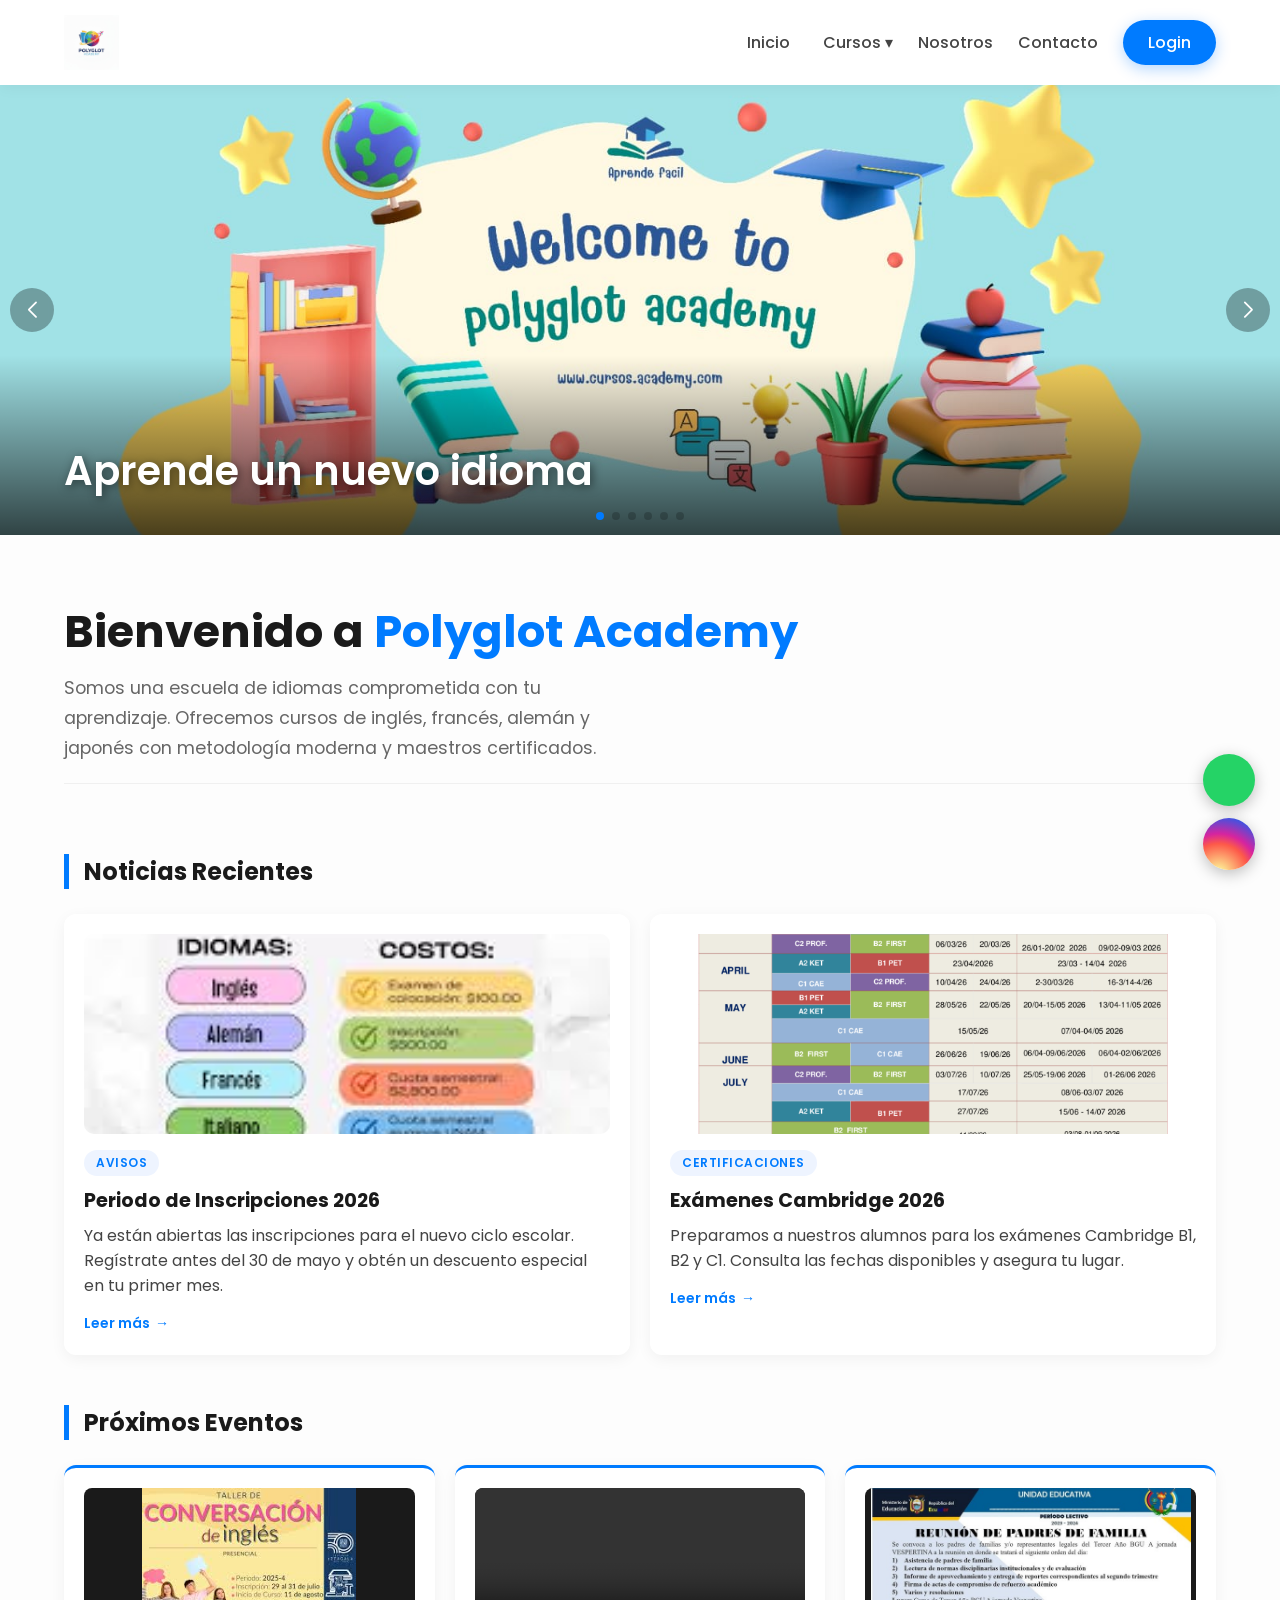
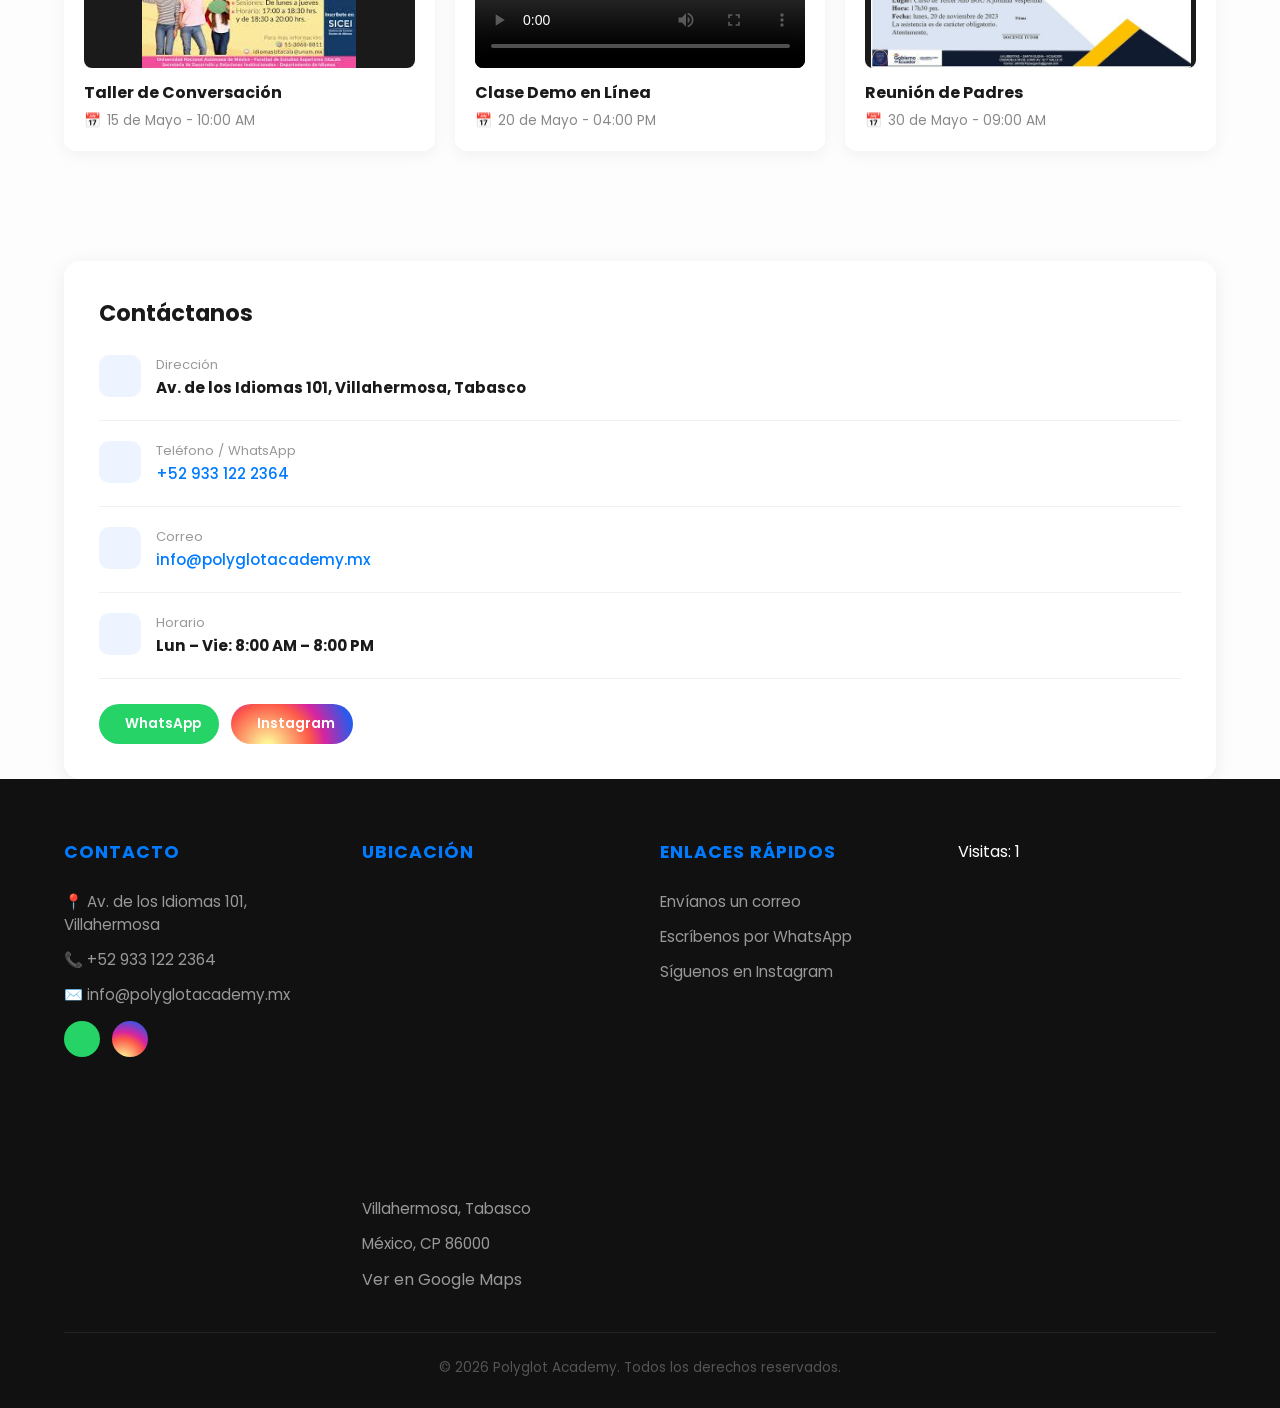
<file: index.html>
<!DOCTYPE html>
<html lang="es">
<head>
    <!-- Google tag (gtag.js) -->
<script async src="https://www.googletagmanager.com/gtag/js?id=G-V6JSB9PS0Y"></script>
<script>
  window.dataLayer = window.dataLayer || [];
  function gtag(){dataLayer.push(arguments);}
  gtag('js', new Date());

  gtag('config', 'G-V6JSB9PS0Y');
</script>
    <meta charset="UTF-8">
    <meta name="viewport" content="width=device-width, initial-scale=1.0">
    <meta name="description" content="Polyglot Academy - Escuela de idiomas en Villahermosa, Tabasco. Aprende inglés, francés, alemán y más.">
    <meta name="author" content="Polyglot Academy">
    <meta name="keywords" content="escuela de idiomas, inglés, francés, alemán, Villahermosa, Tabasco, cursos de idiomas">
    <meta name="theme-color" content="#007bff">
    <title>Polyglot Academy - Escuela de Idiomas</title>

    <!-- Google Fonts -->
    <link href="https://fonts.googleapis.com/css2?family=Poppins:wght@300;400;500;600;700&display=swap" rel="stylesheet">

    <!-- Íconos Flaticon -->
    <link rel='stylesheet' href='https://cdn-uicons.flaticon.com/4.0.0/uicons-bold-straight/css/uicons-bold-straight.css'>
    <link rel='stylesheet' href='https://cdn-uicons.flaticon.com/4.0.0/uicons-solid-rounded/css/uicons-solid-rounded.css'>

    <!-- Swiper CSS -->
    <link rel="stylesheet" href="https://cdn.jsdelivr.net/npm/swiper@11/swiper-bundle.min.css" />

    <!-- CSS principal -->
    <link rel="stylesheet" href="estilos_maquetacion.css">

    <style>
        /* ============================================================
           ESTILOS DEL BANNER
        ============================================================ */
        .mainBanner {
            width: 100%;
            height: 450px;
            position: relative;
        }
        .mainBanner .swiper-slide {
            position: relative;
            overflow: hidden;
        }
        .mainBanner img {
            width: 100%;
            height: 100%;
            object-fit: cover;
            object-position: center;
            transition: transform 0.5s ease;
        }
        .banner-link {
            text-decoration: none;
            display: block;
            width: 100%;
            height: 100%;
            position: relative;
        }
        .banner-link:hover img {
            transform: scale(1.05);
        }
        .banner-content {
            position: absolute;
            top: 0; left: 0;
            width: 100%; height: 100%;
            display: flex;
            align-items: flex-end;
            justify-content: flex-start;
            padding: 40px 5%;
            background: linear-gradient(to top, rgba(0,0,0,0.7) 0%, transparent 40%);
            box-sizing: border-box;
        }
        .text-box { color: white; max-width: 80%; }
        .text-box h1 {
            font-size: 2.5rem;
            margin: 0;
            line-height: 1.2;
            font-weight: 600;
            text-shadow: 2px 2px 10px rgba(0,0,0,0.5);
        }
        @media (max-width: 768px) {
            .mainBanner { height: 300px; }
            .text-box h1 { font-size: 1.5rem; }
            .banner-content { padding: 20px 5%; }
        }
        .swiper-pagination-bullet-active { background: var(--color-primario) !important; }
        .swiper-button-next, .swiper-button-prev {
            color: white !important;
            background: rgba(0,0,0,0.3);
            width: 44px !important;
            height: 44px !important;
            border-radius: 50%;
            backdrop-filter: blur(4px);
        }
        .swiper-button-next::after,
        .swiper-button-prev::after { font-size: 16px !important; font-weight: 800; }

        /* ============================================================
           ESTILOS GENERALES DE SECCIÓN
        ============================================================ */
        .tag {
            display: inline-block;
            background: #eef4ff;
            color: var(--color-primario);
            font-size: 0.75rem;
            font-weight: 600;
            padding: 4px 12px;
            border-radius: 50px;
            margin-bottom: 10px;
            text-transform: uppercase;
            letter-spacing: 0.5px;
        }
        .cuadro-grande h3 { font-size: 1.2rem; color: var(--color-oscuro); margin-bottom: 8px; }
        .cuadro-pequeno h4 { font-size: 1rem; color: var(--color-oscuro); margin-bottom: 5px; margin-top: 5px; }
        .cuadro-pequeno p { font-size: 0.85rem; color: #888; }
        .fecha-evento {
            display: flex; align-items: center; gap: 6px;
            font-size: 0.82rem; color: #999; margin-top: 6px;
        }
        .fecha-evento::before { content: "📅"; }
        .leer-mas {
            display: inline-flex; align-items: center; gap: 5px;
            margin-top: 15px; color: var(--color-primario);
            text-decoration: none; font-weight: 600; font-size: 0.88rem;
            transition: gap 0.2s ease;
        }
        .leer-mas::after { content: "→"; }
        .leer-mas:hover { gap: 10px; }
        .hero-intro {
            padding: 70px 0 20px;
            border-bottom: 1px solid #f0f0f0;
            margin-bottom: 10px;
        }
        .hero-intro h1 { font-size: 2.8rem; font-weight: 700; color: var(--color-oscuro); margin-bottom: 15px; line-height: 1.2; }
        .hero-intro h1 span { color: var(--color-primario); }
        .hero-intro p { font-size: 1.1rem; max-width: 580px; color: #666; line-height: 1.7; }
        .imagen-placeholder {
            width: 100%; height: 200px;
            background: linear-gradient(135deg, #e8f0fe, #d0e4ff);
            border-radius: 10px;
            display: flex; align-items: center; justify-content: center;
            color: #90b0e0; font-size: 0.85rem; font-weight: 500;
            margin-bottom: 15px; overflow: hidden;
        }
        .imagen-placeholder img { width: 100%; height: 100%; object-fit: cover; }
        .seccion-info { padding: 60px 0; }

        @keyframes fadeUp {
            from { opacity: 0; transform: translateY(30px); }
            to   { opacity: 1; transform: translateY(0); }
        }
        .cuadro { animation: fadeUp 0.5s ease both; }
        .contenedor-dos .cuadro:nth-child(1) { animation-delay: 0.1s; }
        .contenedor-dos .cuadro:nth-child(2) { animation-delay: 0.2s; }
        .contenedor-tres .cuadro:nth-child(1) { animation-delay: 0.1s; }
        .contenedor-tres .cuadro:nth-child(2) { animation-delay: 0.2s; }
        .contenedor-tres .cuadro:nth-child(3) { animation-delay: 0.3s; }
        .logo-texto { font-size: 1.4rem; font-weight: 700; color: var(--color-primario); letter-spacing: -0.5px; }

        /* ============================================================
           REDES SOCIALES — BOTONES FLOTANTES
        ============================================================ */
        .redes-flotantes {
            position: fixed;
            bottom: 30px;
            right: 25px;
            display: flex;
            flex-direction: column;
            gap: 12px;
            z-index: 9999;
        }
        .btn-flotante {
            width: 52px;
            height: 52px;
            border-radius: 50%;
            display: flex;
            align-items: center;
            justify-content: center;
            text-decoration: none;
            color: white;
            font-size: 1.4rem;
            box-shadow: 0 4px 15px rgba(0,0,0,0.25);
            transition: transform 0.3s ease, box-shadow 0.3s ease;
        }
        .btn-flotante:hover {
            transform: scale(1.15) translateY(-3px);
            box-shadow: 0 8px 25px rgba(0,0,0,0.3);
        }
        .btn-whatsapp { background: #25D366; }
        .btn-instagram { background: radial-gradient(circle at 30% 107%, #fdf497 0%, #fdf497 5%, #fd5949 45%, #d6249f 60%, #285AEB 90%); }
        .btn-facebook  { background: #1877F2; }

        /* Tooltip al pasar el mouse */
        .btn-flotante span {
            position: absolute;
            right: 62px;
            background: #333;
            color: #fff;
            font-size: 0.75rem;
            padding: 5px 10px;
            border-radius: 6px;
            white-space: nowrap;
            opacity: 0;
            pointer-events: none;
            transition: opacity 0.2s ease;
        }
        .btn-flotante:hover span { opacity: 1; }

        /* ============================================================
           SECCIÓN MAPA + CONTACTO
        ============================================================ */
        .seccion-mapa {
            padding: 60px 0;
            background: #f8faff;
            margin-top: 20px;
        }
        .seccion-mapa .titulo-seccion {
            margin-bottom: 30px;
            color: var(--color-oscuro);
            border-left: 5px solid var(--color-primario);
            padding-left: 15px;
        }
        .mapa-contacto-grid {
            display: grid;
            grid-template-columns: 1fr 1fr;
            gap: 40px;
            align-items: start;
        }
        @media (max-width: 768px) {
            .mapa-contacto-grid { grid-template-columns: 1fr; }
        }

        /* Espacio reservado para el mapa */
        .mapa-wrapper {
            width: 100%;
            height: 380px;
            border-radius: 16px;
            overflow: hidden;
            box-shadow: 0 8px 30px rgba(0,0,0,0.1);
            background: #e0e8f5;
            display: flex;
            align-items: center;
            justify-content: center;
            border: 2px dashed #aac4f0;
            position: relative;
        }
        /* ⬇️  AQUÍ PEGA TU IFRAME DE GOOGLE MAPS — solo reemplaza este div por tu <iframe> */
        .mapa-placeholder-texto {
            text-align: center;
            color: #6e9fd1;
            font-size: 0.95rem;
            padding: 20px;
        }
        .mapa-placeholder-texto i {
            font-size: 2.5rem;
            display: block;
            margin-bottom: 10px;
            color: var(--color-primario);
        }

        /* Info de contacto lateral */
        .info-contacto-card {
            background: white;
            border-radius: 16px;
            padding: 35px;
            box-shadow: 0 4px 20px rgba(0,0,0,0.07);
        }
        .info-contacto-card h3 {
            font-size: 1.4rem;
            color: var(--color-oscuro);
            margin-bottom: 25px;
            font-weight: 700;
        }
        .dato-contacto {
            display: flex;
            align-items: flex-start;
            gap: 15px;
            margin-bottom: 20px;
            padding-bottom: 20px;
            border-bottom: 1px solid #f0f0f0;
        }
        .dato-contacto:last-child { border-bottom: none; margin-bottom: 0; padding-bottom: 0; }
        .dato-contacto .icono-dato {
            width: 42px; height: 42px;
            background: #eef4ff;
            border-radius: 10px;
            display: flex; align-items: center; justify-content: center;
            color: var(--color-primario);
            font-size: 1.1rem;
            flex-shrink: 0;
        }
        .dato-contacto .texto-dato p { margin: 0; font-size: 0.82rem; color: #999; }
        .dato-contacto .texto-dato strong { font-size: 0.95rem; color: var(--color-oscuro); }
        .dato-contacto a { color: var(--color-primario); text-decoration: none; font-size: 0.95rem; font-weight: 500; }

        /* Botones de redes en la tarjeta de contacto */
        .redes-contacto {
            display: flex;
            gap: 12px;
            margin-top: 25px;
            flex-wrap: wrap;
        }
        .red-btn {
            display: inline-flex;
            align-items: center;
            gap: 8px;
            padding: 10px 18px;
            border-radius: 50px;
            text-decoration: none;
            font-size: 0.85rem;
            font-weight: 600;
            color: white;
            transition: transform 0.2s ease, box-shadow 0.2s ease;
        }
        .red-btn:hover { transform: translateY(-2px); box-shadow: 0 6px 18px rgba(0,0,0,0.2); }
        .red-btn.wa  { background: #25D366; }
        .red-btn.ig  { background: radial-gradient(circle at 30% 107%, #fdf497 0%, #fdf497 5%, #fd5949 45%, #d6249f 60%, #285AEB 90%); }
        .red-btn.fb  { background: #1877F2; }

        /* ============================================================
           FOOTER — columna de redes sociales
        ============================================================ */
        .footer-redes {
            display: flex;
            gap: 12px;
            margin-top: 15px;
        }
        .footer-red {
            width: 36px; height: 36px;
            border-radius: 50%;
            display: flex; align-items: center; justify-content: center;
            color: white;
            font-size: 1rem;
            text-decoration: none;
            transition: transform 0.2s ease;
        }
        .footer-red:hover { transform: scale(1.2); }
        .footer-red.wa { background: #25D366; }
        .footer-red.ig { background: radial-gradient(circle at 30% 107%, #fdf497 0%, #fdf497 5%, #fd5949 45%, #d6249f 60%, #285AEB 90%); }
        .footer-red.fb { background: #1877F2; }
    </style>
</head>
<body>

    <!-- ===== HEADER ===== -->
    <header>
        <div class="container">
            <div class="logo">
                <a href="index.html">
                    <img src="IMG/LOGO.jpeg" alt="Polyglot Academy"
                         onerror="this.style.display='none'; this.nextElementSibling.style.display='block';">
                    <span class="logo-texto" style="display:none;">Polyglot Academy</span>
                </a>
            </div>

            <nav>
                <ul class="nav-menu">
                    <li><a href="index.html"><i class="fi fi-bs-login-lock"></i>Inicio</a></li>

                    <li class="dropdown">
                        <a href="#"><i class="fi fi-sr-customer-care"></i>Cursos ▾</a>
                        <ul class="dropdown-content">
                            <li><a href="#">Inglés</a></li>
                            <li><a href="#">Francés</a></li>
                            <li><a href="#">Alemán</a></li>
                            <li><a href="#">Japonés</a></li>
                        </ul>
                    </li>

                    <li><a href="#">Nosotros</a></li>
                    <li><a href="#">Contacto</a></li>
                    <li><a href="login.html" class="btn-login">Login</a></li>
                </ul>
            </nav>
        </div>
    </header>

    <!-- ===== BANNER PRINCIPAL ===== -->
    <div class="swiper mainBanner">
        <div class="swiper-wrapper">

            <!-- Slide 1 -->
            <div class="swiper-slide">
                <a href="#" class="banner-link">
                    <img src="IMG/banner 1.jpeg" alt="Slide 1">
                    <div class="banner-content">
                        <div class="text-box">
                            <h1>Aprende un nuevo idioma</h1>
                        </div>
                    </div>
                </a>
            </div>

            <!-- Slide 2 -->
            <div class="swiper-slide">
                <a href="#" class="banner-link">
                    <img src="IMG/BANNER 2.jpeg" alt="Slide 2">
                    <div class="banner-content">
                        <div class="text-box">
                            <h1>Inglés, Francés, Alemán y más</h1>
                        </div>
                    </div>
                </a>
            </div>

            <!-- Slide 3 -->
            <div class="swiper-slide">
                <a href="#" class="banner-link">
                    <img src="IMG/BANNER 3.jpeg" alt="Slide 3">
                    <div class="banner-content">
                        <div class="text-box">
                            <h1>Inscripciones abiertas 2026</h1>
                        </div>
                    </div>
                </a>
            </div>

            <!-- Slide 4 -->
            <div class="swiper-slide">
                <a href="#" class="banner-link">
                    <img src="IMG/BANNER 4.jpeg" alt="Slide 4">
                    <div class="banner-content">
                        <div class="text-box">
                            <h1>Clases presenciales y en línea</h1>
                        </div>
                    </div>
                </a>
            </div>

            <!-- Slide 5 -->
            <div class="swiper-slide">
                <a href="#" class="banner-link">
                    <img src="IMG/BANNER 5.jpeg" alt="Slide 5">
                    <div class="banner-content">
                        <div class="text-box">
                            <h1>Certificaciones internacionales</h1>
                        </div>
                    </div>
                </a>
            </div>

            <!-- Slide 6 -->
            <div class="swiper-slide">
                <a href="#" class="banner-link">
                    <img src="IMG/BANNER 6.jpeg" alt="Slide 6">
                    <div class="banner-content">
                        <div class="text-box">
                            <h1>Tu futuro habla varios idiomas</h1>
                        </div>
                    </div>
                </a>
            </div>

        </div>
        <div class="swiper-button-next"></div>
        <div class="swiper-button-prev"></div>
        <div class="swiper-pagination"></div>
    </div>

    <!-- ===== MAIN ===== -->
    <main class="container">

        <div class="hero-intro">
            <h1>Bienvenido a <span>Polyglot Academy</span></h1>
            <p>Somos una escuela de idiomas comprometida con tu aprendizaje. Ofrecemos cursos de inglés, francés, alemán y japonés con metodología moderna y maestros certificados.</p>
        </div>

        <!-- SECCIÓN DE NOTICIAS Y EVENTOS -->
        <section class="seccion-info">

            <h2 class="titulo-seccion">Noticias Recientes</h2>
            <div class="contenedor-dos">

                <div class="cuadro cuadro-grande">
                    <div class="imagen-placeholder">
                        <img src="IMG/INSCRIPCIONES.jpg" alt="Nuevas inscripciones"
                             onerror="this.parentElement.innerHTML='📰 aquí va la imagen';">
                    </div>
                    <span class="tag">Avisos</span>
                    <h3>Periodo de Inscripciones 2026</h3>
                    <p>Ya están abiertas las inscripciones para el nuevo ciclo escolar. Regístrate antes del 30 de mayo y obtén un descuento especial en tu primer mes.</p>
                    <a href="#" class="leer-mas">Leer más</a>
                </div>

                <div class="cuadro cuadro-grande">
                    <div class="imagen-placeholder">
                        <img src="IMG/Exámenes Cambridge 2026.png" alt="Examen de certificación"
                             onerror="this.parentElement.innerHTML='📰 aquí va la imagen';">
                    </div>
                    <span class="tag">Certificaciones</span>
                    <h3>Exámenes Cambridge 2026</h3>
                    <p>Preparamos a nuestros alumnos para los exámenes Cambridge B1, B2 y C1. Consulta las fechas disponibles y asegura tu lugar.</p>
                    <a href="#" class="leer-mas">Leer más</a>
                </div>

            </div>

            <h2 class="titulo-seccion">Próximos Eventos</h2>
            <div class="contenedor-tres">

                <div class="cuadro cuadro-pequeno">
                    <div class="media-container">
                        <img src="IMG/Taller de Conversación.jpg" alt="Taller de conversación"
                             onerror="this.parentElement.innerHTML='🖼️ aquí va la imagen';">
                    </div>
                    <h4>Taller de Conversación</h4>
                    <p class="fecha-evento">15 de Mayo - 10:00 AM</p>
                </div>

                <div class="cuadro cuadro-pequeno">
                    <div class="media-container">
                        <video controls>
                            <source src="video/DEMO.mp4" type="video/mp4">
                            Tu navegador no soporta videos.
                        </video>
                    </div>
                    <h4>Clase Demo en Línea</h4>
                    <p class="fecha-evento">20 de Mayo - 04:00 PM</p>
                </div>

                <div class="cuadro cuadro-pequeno">
                    <div class="media-container">
                        <img src="IMG/Reunión de Padres.jpg" alt="Reunión de padres"
                             onerror="this.parentElement.innerHTML='🖼️ aquí va la imagen';">
                    </div>
                    <h4>Reunión de Padres</h4>
                    <p class="fecha-evento">30 de Mayo - 09:00 AM</p>
                </div>

            </div>
        </section>

      

             

                <!-- TARJETA DE CONTACTO CON REDES SOCIALES -->
                <div class="info-contacto-card">
                    <h3>Contáctanos</h3>

                    <div class="dato-contacto">
                        <div class="icono-dato"><i class="fi fi-sr-marker"></i></div>
                        <div class="texto-dato">
                            <p>Dirección</p>
                            <strong>Av. de los Idiomas 101, Villahermosa, Tabasco</strong>
                        </div>
                    </div>

                    <div class="dato-contacto">
                        <div class="icono-dato"><i class="fi fi-sr-phone-call"></i></div>
                        <div class="texto-dato">
                            <p>Teléfono / WhatsApp</p>
                            <!-- ENLACE WHATSAPP con mensaje predeterminado -->
                            <a href="https://wa.me/529331222364?text=Hola%2C%20me%20gustar%C3%ADa%20recibir%20informaci%C3%B3n%20sobre%20los%20cursos%20de%20Polyglot%20Academy."
                               target="_blank">+52 933 122 2364</a>
                        </div>
                    </div>

                    <div class="dato-contacto">
                        <div class="icono-dato"><i class="fi fi-sr-envelope"></i></div>
                        <div class="texto-dato">
                            <p>Correo</p>
                            <a href="mailto:info@polyglotacademy.mx">info@polyglotacademy.mx</a>
                        </div>
                    </div>

                    <div class="dato-contacto">
                        <div class="icono-dato"><i class="fi fi-sr-clock"></i></div>
                        <div class="texto-dato">
                            <p>Horario</p>
                            <strong>Lun – Vie: 8:00 AM – 8:00 PM</strong>
                        </div>
                    </div>

                    <!-- BOTONES DE REDES SOCIALES -->
                    <div class="redes-contacto">
                        <!-- WhatsApp con mensaje predeterminado -->
                        <a class="red-btn wa"
                           href="https://wa.me/529331222364?text=Hola%2C%20me%20gustar%C3%ADa%20recibir%20informaci%C3%B3n%20sobre%20los%20cursos%20de%20Polyglot%20Academy."
                           target="_blank">
                            <i class="fi fi-sr-comment-alt"></i> WhatsApp
                        </a>
                        <!-- Instagram — reemplaza TU_USUARIO por tu usuario real -->
                        <a class="red-btn ig"
                           href="https://www.instagram.com/polyglot.academy1?igsh=MXYwMWlwOWtoa213NA=="
                           target="_blank">
                            <i class="fi fi-sr-camera"></i> Instagram
                        </a>
                    </div>
                </div>

            </div>
        </section>

    </main>

    <!-- ===== FOOTER ===== -->
    <footer>
        <div class="container">
            <div class="footer-grid">

                <div class="footer-col">
                    <h4>Contacto</h4>
                    <p>📍 Av. de los Idiomas 101, Villahermosa</p>
                    <p>📞 +52 933 122 2364</p>
                    <p>✉️ info@polyglotacademy.mx</p>
                    <!-- Redes sociales en el footer -->
                    <div class="footer-redes">
                        <a class="footer-red wa"
                           href="https://wa.me/529331222364?text=Hola%2C%20me%20gustar%C3%ADa%20recibir%20informaci%C3%B3n%20sobre%20los%20cursos%20de%20Polyglot%20Academy."
                           target="_blank" title="WhatsApp">
                            <i class="fi fi-sr-comment-alt"></i>
                        </a>
                        <a class="footer-red ig"
                           href="https://www.instagram.com/polyglot.academy1?igsh=MXYwMWlwOWtoa213NA=="
                           target="_blank" title="Instagram">
                            <i class="fi fi-sr-camera"></i>
                        </a>
                    </div>
                </div>

                <div class="footer-col">
                    <h4>Ubicación</h4>
                    <iframe src="https://www.google.com/maps/embed?pb=!1m18!1m12!1m3!1d3786.028294113692!2d-93.21983602511011!3d18.39156337310288!2m3!1f0!2f0!3f0!3m2!1i1024!2i768!4f13.1!3m3!1m2!1s0x85ee8cd7cc8ce477%3A0xe16984e99de48f21!2sPreparatoria%20Augusto%20Hern%C3%A1ndez%20Oliv%C3%A9!5e0!3m2!1ses-419!2smx!4v1779336535635!5m2!1ses-419!2smx" width="400" height="300" style="border:0;" allowfullscreen="" loading="lazy" referrerpolicy="no-referrer-when-downgrade"></iframe>
                    <p>Villahermosa, Tabasco</p>
                    <p>México, CP 86000</p>
                    <a href="https://www.google.com/maps" target="_blank">Ver en Google Maps</a>
                </div>

                <div class="footer-col">
                    <h4>Enlaces Rápidos</h4>
                    <ul>
                        <li><a href="mailto:info@polyglotacademy.mx">Envíanos un correo</a></li>
                        <li><a href="https://wa.me/529331222364?text=Hola%2C%20me%20gustar%C3%ADa%20recibir%20informaci%C3%B3n%20sobre%20los%20cursos%20de%20Polyglot%20Academy." target="_blank">Escríbenos por WhatsApp</a></li>
                        <li><a href="https://www.instagram.com/polyglot.academy1?igsh=MXYwMWlwOWtoa213NA==" target="_blank">Síguenos en Instagram</a></li>
                    </ul>
                </div>
<script>
let visitas = localStorage.getItem("visitas");

if(visitas == null){
    visitas = 0;
}

visitas++;

localStorage.setItem("visitas", visitas);

document.write("Visitas: " + visitas);
</script>
            </div>
            <div class="footer-bottom">
                &copy; 2026 Polyglot Academy. Todos los derechos reservados.
            </div>
        </div>
    </footer>

    <!-- ============================================================
         BOTONES FLOTANTES DE REDES SOCIALES
    ============================================================ -->
    <div class="redes-flotantes">
        <!-- WhatsApp flotante con mensaje predeterminado -->
        <a class="btn-flotante btn-whatsapp"
           href="https://wa.me/529331222364?text=Hola%2C%20me%20gustar%C3%ADa%20recibir%20informaci%C3%B3n%20sobre%20los%20cursos%20de%20Polyglot%20Academy."
           target="_blank" title="WhatsApp">
            <span>Escríbenos</span>
            <i class="fi fi-sr-comment-alt"></i>
        </a>
        <!-- Instagram flotante -->
        <a class="btn-flotante btn-instagram"
           href="https://www.instagram.com/polyglot.academy1?igsh=MXYwMWlwOWtoa213NA=="
           target="_blank" title="Instagram">
            <span>Síguenos</span>
            <i class="fi fi-sr-camera"></i>
        </a>
    </div>

    <!-- Swiper JS -->
    <script src="https://cdn.jsdelivr.net/npm/swiper@11/swiper-bundle.min.js"></script>
    <script src="banner.js"></script>

</body>
</html>
</file>
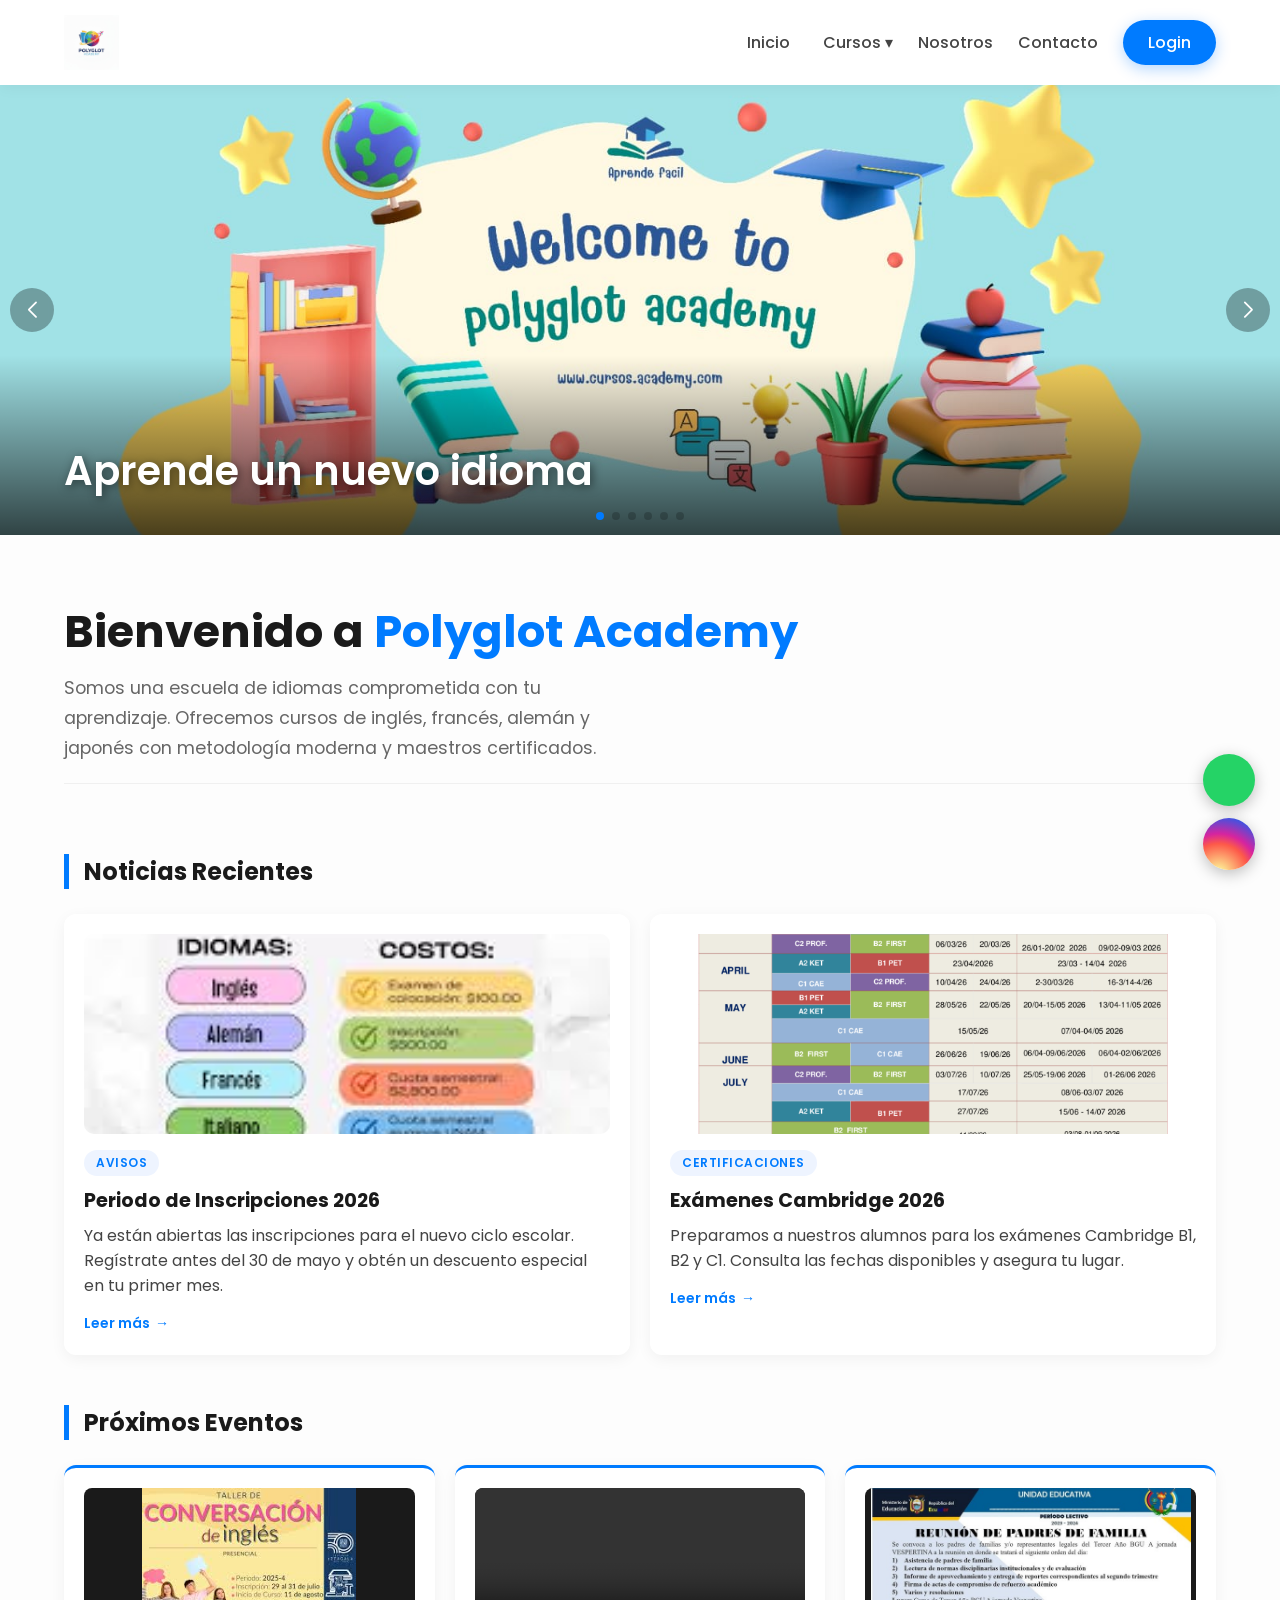
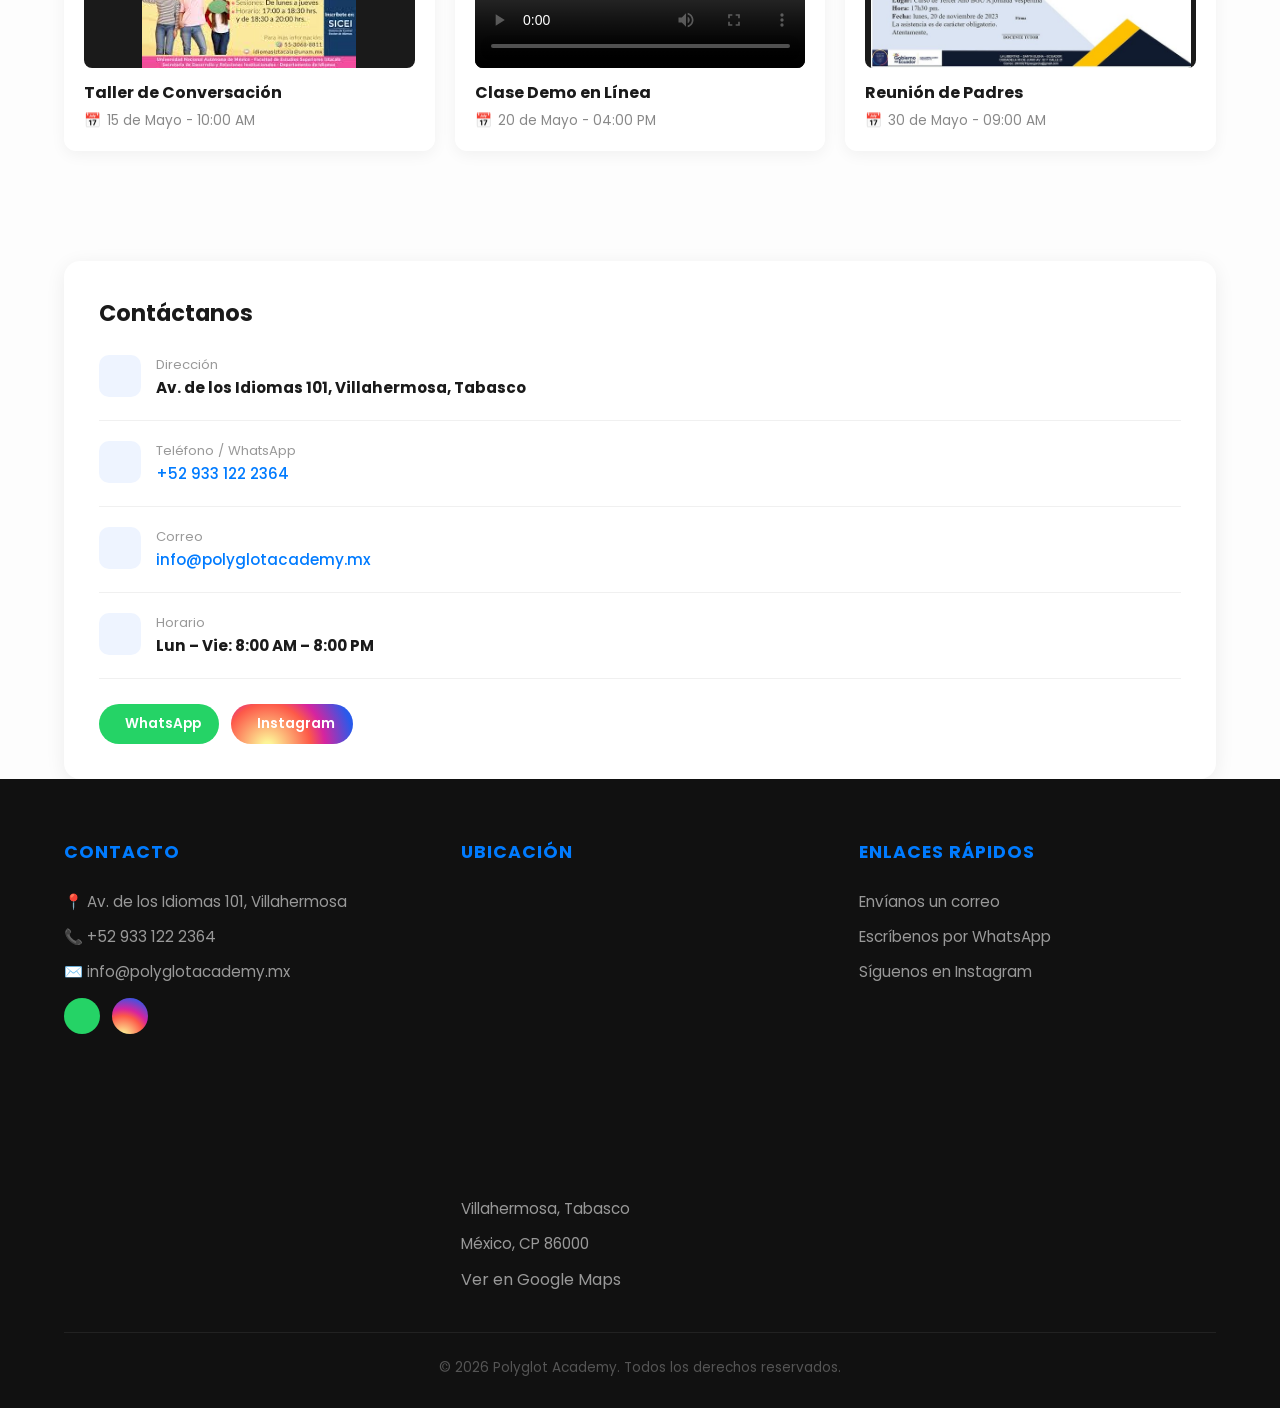
<file: index (3).html>
<!DOCTYPE html>
<html lang="es">
<head>
    <meta charset="UTF-8">
    <meta name="viewport" content="width=device-width, initial-scale=1.0">
    <meta name="description" content="Polyglot Academy - Escuela de idiomas en Villahermosa, Tabasco. Aprende inglés, francés, alemán y más.">
    <meta name="author" content="Polyglot Academy">
    <meta name="keywords" content="escuela de idiomas, inglés, francés, alemán, Villahermosa, Tabasco, cursos de idiomas">
    <meta name="theme-color" content="#007bff">
    <title>Polyglot Academy - Escuela de Idiomas</title>

    <!-- Google Fonts -->
    <link href="https://fonts.googleapis.com/css2?family=Poppins:wght@300;400;500;600;700&display=swap" rel="stylesheet">

    <!-- Íconos Flaticon -->
    <link rel='stylesheet' href='https://cdn-uicons.flaticon.com/4.0.0/uicons-bold-straight/css/uicons-bold-straight.css'>
    <link rel='stylesheet' href='https://cdn-uicons.flaticon.com/4.0.0/uicons-solid-rounded/css/uicons-solid-rounded.css'>

    <!-- Swiper CSS -->
    <link rel="stylesheet" href="https://cdn.jsdelivr.net/npm/swiper@11/swiper-bundle.min.css" />

    <!-- CSS principal -->
    <link rel="stylesheet" href="estilos_maquetacion.css">

    <style>
        /* ============================================================
           ESTILOS DEL BANNER
        ============================================================ */
        .mainBanner {
            width: 100%;
            height: 450px;
            position: relative;
        }
        .mainBanner .swiper-slide {
            position: relative;
            overflow: hidden;
        }
        .mainBanner img {
            width: 100%;
            height: 100%;
            object-fit: cover;
            object-position: center;
            transition: transform 0.5s ease;
        }
        .banner-link {
            text-decoration: none;
            display: block;
            width: 100%;
            height: 100%;
            position: relative;
        }
        .banner-link:hover img {
            transform: scale(1.05);
        }
        .banner-content {
            position: absolute;
            top: 0; left: 0;
            width: 100%; height: 100%;
            display: flex;
            align-items: flex-end;
            justify-content: flex-start;
            padding: 40px 5%;
            background: linear-gradient(to top, rgba(0,0,0,0.7) 0%, transparent 40%);
            box-sizing: border-box;
        }
        .text-box { color: white; max-width: 80%; }
        .text-box h1 {
            font-size: 2.5rem;
            margin: 0;
            line-height: 1.2;
            font-weight: 600;
            text-shadow: 2px 2px 10px rgba(0,0,0,0.5);
        }
        @media (max-width: 768px) {
            .mainBanner { height: 300px; }
            .text-box h1 { font-size: 1.5rem; }
            .banner-content { padding: 20px 5%; }
        }
        .swiper-pagination-bullet-active { background: var(--color-primario) !important; }
        .swiper-button-next, .swiper-button-prev {
            color: white !important;
            background: rgba(0,0,0,0.3);
            width: 44px !important;
            height: 44px !important;
            border-radius: 50%;
            backdrop-filter: blur(4px);
        }
        .swiper-button-next::after,
        .swiper-button-prev::after { font-size: 16px !important; font-weight: 800; }

        /* ============================================================
           ESTILOS GENERALES DE SECCIÓN
        ============================================================ */
        .tag {
            display: inline-block;
            background: #eef4ff;
            color: var(--color-primario);
            font-size: 0.75rem;
            font-weight: 600;
            padding: 4px 12px;
            border-radius: 50px;
            margin-bottom: 10px;
            text-transform: uppercase;
            letter-spacing: 0.5px;
        }
        .cuadro-grande h3 { font-size: 1.2rem; color: var(--color-oscuro); margin-bottom: 8px; }
        .cuadro-pequeno h4 { font-size: 1rem; color: var(--color-oscuro); margin-bottom: 5px; margin-top: 5px; }
        .cuadro-pequeno p { font-size: 0.85rem; color: #888; }
        .fecha-evento {
            display: flex; align-items: center; gap: 6px;
            font-size: 0.82rem; color: #999; margin-top: 6px;
        }
        .fecha-evento::before { content: "📅"; }
        .leer-mas {
            display: inline-flex; align-items: center; gap: 5px;
            margin-top: 15px; color: var(--color-primario);
            text-decoration: none; font-weight: 600; font-size: 0.88rem;
            transition: gap 0.2s ease;
        }
        .leer-mas::after { content: "→"; }
        .leer-mas:hover { gap: 10px; }
        .hero-intro {
            padding: 70px 0 20px;
            border-bottom: 1px solid #f0f0f0;
            margin-bottom: 10px;
        }
        .hero-intro h1 { font-size: 2.8rem; font-weight: 700; color: var(--color-oscuro); margin-bottom: 15px; line-height: 1.2; }
        .hero-intro h1 span { color: var(--color-primario); }
        .hero-intro p { font-size: 1.1rem; max-width: 580px; color: #666; line-height: 1.7; }
        .imagen-placeholder {
            width: 100%; height: 200px;
            background: linear-gradient(135deg, #e8f0fe, #d0e4ff);
            border-radius: 10px;
            display: flex; align-items: center; justify-content: center;
            color: #90b0e0; font-size: 0.85rem; font-weight: 500;
            margin-bottom: 15px; overflow: hidden;
        }
        .imagen-placeholder img { width: 100%; height: 100%; object-fit: cover; }
        .seccion-info { padding: 60px 0; }

        @keyframes fadeUp {
            from { opacity: 0; transform: translateY(30px); }
            to   { opacity: 1; transform: translateY(0); }
        }
        .cuadro { animation: fadeUp 0.5s ease both; }
        .contenedor-dos .cuadro:nth-child(1) { animation-delay: 0.1s; }
        .contenedor-dos .cuadro:nth-child(2) { animation-delay: 0.2s; }
        .contenedor-tres .cuadro:nth-child(1) { animation-delay: 0.1s; }
        .contenedor-tres .cuadro:nth-child(2) { animation-delay: 0.2s; }
        .contenedor-tres .cuadro:nth-child(3) { animation-delay: 0.3s; }
        .logo-texto { font-size: 1.4rem; font-weight: 700; color: var(--color-primario); letter-spacing: -0.5px; }

        /* ============================================================
           REDES SOCIALES — BOTONES FLOTANTES
        ============================================================ */
        .redes-flotantes {
            position: fixed;
            bottom: 30px;
            right: 25px;
            display: flex;
            flex-direction: column;
            gap: 12px;
            z-index: 9999;
        }
        .btn-flotante {
            width: 52px;
            height: 52px;
            border-radius: 50%;
            display: flex;
            align-items: center;
            justify-content: center;
            text-decoration: none;
            color: white;
            font-size: 1.4rem;
            box-shadow: 0 4px 15px rgba(0,0,0,0.25);
            transition: transform 0.3s ease, box-shadow 0.3s ease;
        }
        .btn-flotante:hover {
            transform: scale(1.15) translateY(-3px);
            box-shadow: 0 8px 25px rgba(0,0,0,0.3);
        }
        .btn-whatsapp { background: #25D366; }
        .btn-instagram { background: radial-gradient(circle at 30% 107%, #fdf497 0%, #fdf497 5%, #fd5949 45%, #d6249f 60%, #285AEB 90%); }
        .btn-facebook  { background: #1877F2; }

        /* Tooltip al pasar el mouse */
        .btn-flotante span {
            position: absolute;
            right: 62px;
            background: #333;
            color: #fff;
            font-size: 0.75rem;
            padding: 5px 10px;
            border-radius: 6px;
            white-space: nowrap;
            opacity: 0;
            pointer-events: none;
            transition: opacity 0.2s ease;
        }
        .btn-flotante:hover span { opacity: 1; }

        /* ============================================================
           SECCIÓN MAPA + CONTACTO
        ============================================================ */
        .seccion-mapa {
            padding: 60px 0;
            background: #f8faff;
            margin-top: 20px;
        }
        .seccion-mapa .titulo-seccion {
            margin-bottom: 30px;
            color: var(--color-oscuro);
            border-left: 5px solid var(--color-primario);
            padding-left: 15px;
        }
        .mapa-contacto-grid {
            display: grid;
            grid-template-columns: 1fr 1fr;
            gap: 40px;
            align-items: start;
        }
        @media (max-width: 768px) {
            .mapa-contacto-grid { grid-template-columns: 1fr; }
        }

        /* Espacio reservado para el mapa */
        .mapa-wrapper {
            width: 100%;
            height: 380px;
            border-radius: 16px;
            overflow: hidden;
            box-shadow: 0 8px 30px rgba(0,0,0,0.1);
            background: #e0e8f5;
            display: flex;
            align-items: center;
            justify-content: center;
            border: 2px dashed #aac4f0;
            position: relative;
        }
        /* ⬇️  AQUÍ PEGA TU IFRAME DE GOOGLE MAPS — solo reemplaza este div por tu <iframe> */
        .mapa-placeholder-texto {
            text-align: center;
            color: #6e9fd1;
            font-size: 0.95rem;
            padding: 20px;
        }
        .mapa-placeholder-texto i {
            font-size: 2.5rem;
            display: block;
            margin-bottom: 10px;
            color: var(--color-primario);
        }

        /* Info de contacto lateral */
        .info-contacto-card {
            background: white;
            border-radius: 16px;
            padding: 35px;
            box-shadow: 0 4px 20px rgba(0,0,0,0.07);
        }
        .info-contacto-card h3 {
            font-size: 1.4rem;
            color: var(--color-oscuro);
            margin-bottom: 25px;
            font-weight: 700;
        }
        .dato-contacto {
            display: flex;
            align-items: flex-start;
            gap: 15px;
            margin-bottom: 20px;
            padding-bottom: 20px;
            border-bottom: 1px solid #f0f0f0;
        }
        .dato-contacto:last-child { border-bottom: none; margin-bottom: 0; padding-bottom: 0; }
        .dato-contacto .icono-dato {
            width: 42px; height: 42px;
            background: #eef4ff;
            border-radius: 10px;
            display: flex; align-items: center; justify-content: center;
            color: var(--color-primario);
            font-size: 1.1rem;
            flex-shrink: 0;
        }
        .dato-contacto .texto-dato p { margin: 0; font-size: 0.82rem; color: #999; }
        .dato-contacto .texto-dato strong { font-size: 0.95rem; color: var(--color-oscuro); }
        .dato-contacto a { color: var(--color-primario); text-decoration: none; font-size: 0.95rem; font-weight: 500; }

        /* Botones de redes en la tarjeta de contacto */
        .redes-contacto {
            display: flex;
            gap: 12px;
            margin-top: 25px;
            flex-wrap: wrap;
        }
        .red-btn {
            display: inline-flex;
            align-items: center;
            gap: 8px;
            padding: 10px 18px;
            border-radius: 50px;
            text-decoration: none;
            font-size: 0.85rem;
            font-weight: 600;
            color: white;
            transition: transform 0.2s ease, box-shadow 0.2s ease;
        }
        .red-btn:hover { transform: translateY(-2px); box-shadow: 0 6px 18px rgba(0,0,0,0.2); }
        .red-btn.wa  { background: #25D366; }
        .red-btn.ig  { background: radial-gradient(circle at 30% 107%, #fdf497 0%, #fdf497 5%, #fd5949 45%, #d6249f 60%, #285AEB 90%); }
        .red-btn.fb  { background: #1877F2; }

        /* ============================================================
           FOOTER — columna de redes sociales
        ============================================================ */
        .footer-redes {
            display: flex;
            gap: 12px;
            margin-top: 15px;
        }
        .footer-red {
            width: 36px; height: 36px;
            border-radius: 50%;
            display: flex; align-items: center; justify-content: center;
            color: white;
            font-size: 1rem;
            text-decoration: none;
            transition: transform 0.2s ease;
        }
        .footer-red:hover { transform: scale(1.2); }
        .footer-red.wa { background: #25D366; }
        .footer-red.ig { background: radial-gradient(circle at 30% 107%, #fdf497 0%, #fdf497 5%, #fd5949 45%, #d6249f 60%, #285AEB 90%); }
        .footer-red.fb { background: #1877F2; }
    </style>
</head>
<body>

    <!-- ===== HEADER ===== -->
    <header>
        <div class="container">
            <div class="logo">
                <a href="index.html">
                    <img src="IMG/LOGO.jpeg" alt="Polyglot Academy"
                         onerror="this.style.display='none'; this.nextElementSibling.style.display='block';">
                    <span class="logo-texto" style="display:none;">Polyglot Academy</span>
                </a>
            </div>

            <nav>
                <ul class="nav-menu">
                    <li><a href="index.html"><i class="fi fi-bs-login-lock"></i>Inicio</a></li>

                    <li class="dropdown">
                        <a href="#"><i class="fi fi-sr-customer-care"></i>Cursos ▾</a>
                        <ul class="dropdown-content">
                            <li><a href="#">Inglés</a></li>
                            <li><a href="#">Francés</a></li>
                            <li><a href="#">Alemán</a></li>
                            <li><a href="#">Japonés</a></li>
                        </ul>
                    </li>

                    <li><a href="#">Nosotros</a></li>
                    <li><a href="#">Contacto</a></li>
                    <li><a href="login.html" class="btn-login">Login</a></li>
                </ul>
            </nav>
        </div>
    </header>

    <!-- ===== BANNER PRINCIPAL ===== -->
    <div class="swiper mainBanner">
        <div class="swiper-wrapper">

            <!-- Slide 1 -->
            <div class="swiper-slide">
                <a href="#" class="banner-link">
                    <img src="IMG/banner 1.jpeg" alt="Slide 1">
                    <div class="banner-content">
                        <div class="text-box">
                            <h1>Aprende un nuevo idioma</h1>
                        </div>
                    </div>
                </a>
            </div>

            <!-- Slide 2 -->
            <div class="swiper-slide">
                <a href="#" class="banner-link">
                    <img src="IMG/BANNER 2.jpeg" alt="Slide 2">
                    <div class="banner-content">
                        <div class="text-box">
                            <h1>Inglés, Francés, Alemán y más</h1>
                        </div>
                    </div>
                </a>
            </div>

            <!-- Slide 3 -->
            <div class="swiper-slide">
                <a href="#" class="banner-link">
                    <img src="IMG/BANNER 3.jpeg" alt="Slide 3">
                    <div class="banner-content">
                        <div class="text-box">
                            <h1>Inscripciones abiertas 2026</h1>
                        </div>
                    </div>
                </a>
            </div>

            <!-- Slide 4 -->
            <div class="swiper-slide">
                <a href="#" class="banner-link">
                    <img src="IMG/BANNER 4.jpeg" alt="Slide 4">
                    <div class="banner-content">
                        <div class="text-box">
                            <h1>Clases presenciales y en línea</h1>
                        </div>
                    </div>
                </a>
            </div>

            <!-- Slide 5 -->
            <div class="swiper-slide">
                <a href="#" class="banner-link">
                    <img src="IMG/BANNER 5.jpeg" alt="Slide 5">
                    <div class="banner-content">
                        <div class="text-box">
                            <h1>Certificaciones internacionales</h1>
                        </div>
                    </div>
                </a>
            </div>

            <!-- Slide 6 -->
            <div class="swiper-slide">
                <a href="#" class="banner-link">
                    <img src="IMG/BANNER 6.jpeg" alt="Slide 6">
                    <div class="banner-content">
                        <div class="text-box">
                            <h1>Tu futuro habla varios idiomas</h1>
                        </div>
                    </div>
                </a>
            </div>

        </div>
        <div class="swiper-button-next"></div>
        <div class="swiper-button-prev"></div>
        <div class="swiper-pagination"></div>
    </div>

    <!-- ===== MAIN ===== -->
    <main class="container">

        <div class="hero-intro">
            <h1>Bienvenido a <span>Polyglot Academy</span></h1>
            <p>Somos una escuela de idiomas comprometida con tu aprendizaje. Ofrecemos cursos de inglés, francés, alemán y japonés con metodología moderna y maestros certificados.</p>
        </div>

        <!-- SECCIÓN DE NOTICIAS Y EVENTOS -->
        <section class="seccion-info">

            <h2 class="titulo-seccion">Noticias Recientes</h2>
            <div class="contenedor-dos">

                <div class="cuadro cuadro-grande">
                    <div class="imagen-placeholder">
                        <img src="IMG/INSCRIPCIONES.jpg" alt="Nuevas inscripciones"
                             onerror="this.parentElement.innerHTML='📰 aquí va la imagen';">
                    </div>
                    <span class="tag">Avisos</span>
                    <h3>Periodo de Inscripciones 2026</h3>
                    <p>Ya están abiertas las inscripciones para el nuevo ciclo escolar. Regístrate antes del 30 de mayo y obtén un descuento especial en tu primer mes.</p>
                    <a href="#" class="leer-mas">Leer más</a>
                </div>

                <div class="cuadro cuadro-grande">
                    <div class="imagen-placeholder">
                        <img src="IMG/Exámenes Cambridge 2026.png" alt="Examen de certificación"
                             onerror="this.parentElement.innerHTML='📰 aquí va la imagen';">
                    </div>
                    <span class="tag">Certificaciones</span>
                    <h3>Exámenes Cambridge 2026</h3>
                    <p>Preparamos a nuestros alumnos para los exámenes Cambridge B1, B2 y C1. Consulta las fechas disponibles y asegura tu lugar.</p>
                    <a href="#" class="leer-mas">Leer más</a>
                </div>

            </div>

            <h2 class="titulo-seccion">Próximos Eventos</h2>
            <div class="contenedor-tres">

                <div class="cuadro cuadro-pequeno">
                    <div class="media-container">
                        <img src="IMG/Taller de Conversación.jpg" alt="Taller de conversación"
                             onerror="this.parentElement.innerHTML='🖼️ aquí va la imagen';">
                    </div>
                    <h4>Taller de Conversación</h4>
                    <p class="fecha-evento">15 de Mayo - 10:00 AM</p>
                </div>

                <div class="cuadro cuadro-pequeno">
                    <div class="media-container">
                        <video controls>
                            <source src="video/DEMO.mp4" type="video/mp4">
                            Tu navegador no soporta videos.
                        </video>
                    </div>
                    <h4>Clase Demo en Línea</h4>
                    <p class="fecha-evento">20 de Mayo - 04:00 PM</p>
                </div>

                <div class="cuadro cuadro-pequeno">
                    <div class="media-container">
                        <img src="IMG/Reunión de Padres.jpg" alt="Reunión de padres"
                             onerror="this.parentElement.innerHTML='🖼️ aquí va la imagen';">
                    </div>
                    <h4>Reunión de Padres</h4>
                    <p class="fecha-evento">30 de Mayo - 09:00 AM</p>
                </div>

            </div>
        </section>

      

             

                <!-- TARJETA DE CONTACTO CON REDES SOCIALES -->
                <div class="info-contacto-card">
                    <h3>Contáctanos</h3>

                    <div class="dato-contacto">
                        <div class="icono-dato"><i class="fi fi-sr-marker"></i></div>
                        <div class="texto-dato">
                            <p>Dirección</p>
                            <strong>Av. de los Idiomas 101, Villahermosa, Tabasco</strong>
                        </div>
                    </div>

                    <div class="dato-contacto">
                        <div class="icono-dato"><i class="fi fi-sr-phone-call"></i></div>
                        <div class="texto-dato">
                            <p>Teléfono / WhatsApp</p>
                            <!-- ENLACE WHATSAPP con mensaje predeterminado -->
                            <a href="https://wa.me/529331222364?text=Hola%2C%20me%20gustar%C3%ADa%20recibir%20informaci%C3%B3n%20sobre%20los%20cursos%20de%20Polyglot%20Academy."
                               target="_blank">+52 933 122 2364</a>
                        </div>
                    </div>

                    <div class="dato-contacto">
                        <div class="icono-dato"><i class="fi fi-sr-envelope"></i></div>
                        <div class="texto-dato">
                            <p>Correo</p>
                            <a href="mailto:info@polyglotacademy.mx">info@polyglotacademy.mx</a>
                        </div>
                    </div>

                    <div class="dato-contacto">
                        <div class="icono-dato"><i class="fi fi-sr-clock"></i></div>
                        <div class="texto-dato">
                            <p>Horario</p>
                            <strong>Lun – Vie: 8:00 AM – 8:00 PM</strong>
                        </div>
                    </div>

                    <!-- BOTONES DE REDES SOCIALES -->
                    <div class="redes-contacto">
                        <!-- WhatsApp con mensaje predeterminado -->
                        <a class="red-btn wa"
                           href="https://wa.me/529331222364?text=Hola%2C%20me%20gustar%C3%ADa%20recibir%20informaci%C3%B3n%20sobre%20los%20cursos%20de%20Polyglot%20Academy."
                           target="_blank">
                            <i class="fi fi-sr-comment-alt"></i> WhatsApp
                        </a>
                        <!-- Instagram — reemplaza TU_USUARIO por tu usuario real -->
                        <a class="red-btn ig"
                           href="https://www.instagram.com/polyglot.academy1?igsh=MXYwMWlwOWtoa213NA=="
                           target="_blank">
                            <i class="fi fi-sr-camera"></i> Instagram
                        </a>
                    </div>
                </div>

            </div>
        </section>

    </main>

    <!-- ===== FOOTER ===== -->
    <footer>
        <div class="container">
            <div class="footer-grid">

                <div class="footer-col">
                    <h4>Contacto</h4>
                    <p>📍 Av. de los Idiomas 101, Villahermosa</p>
                    <p>📞 +52 933 122 2364</p>
                    <p>✉️ info@polyglotacademy.mx</p>
                    <!-- Redes sociales en el footer -->
                    <div class="footer-redes">
                        <a class="footer-red wa"
                           href="https://wa.me/529331222364?text=Hola%2C%20me%20gustar%C3%ADa%20recibir%20informaci%C3%B3n%20sobre%20los%20cursos%20de%20Polyglot%20Academy."
                           target="_blank" title="WhatsApp">
                            <i class="fi fi-sr-comment-alt"></i>
                        </a>
                        <a class="footer-red ig"
                           href="https://www.instagram.com/polyglot.academy1?igsh=MXYwMWlwOWtoa213NA=="
                           target="_blank" title="Instagram">
                            <i class="fi fi-sr-camera"></i>
                        </a>
                    </div>
                </div>

                <div class="footer-col">
                    <h4>Ubicación</h4>
                    <iframe src="https://www.google.com/maps/embed?pb=!1m18!1m12!1m3!1d3786.028294113692!2d-93.21983602511011!3d18.39156337310288!2m3!1f0!2f0!3f0!3m2!1i1024!2i768!4f13.1!3m3!1m2!1s0x85ee8cd7cc8ce477%3A0xe16984e99de48f21!2sPreparatoria%20Augusto%20Hern%C3%A1ndez%20Oliv%C3%A9!5e0!3m2!1ses-419!2smx!4v1779336535635!5m2!1ses-419!2smx" width="400" height="300" style="border:0;" allowfullscreen="" loading="lazy" referrerpolicy="no-referrer-when-downgrade"></iframe>
                    <p>Villahermosa, Tabasco</p>
                    <p>México, CP 86000</p>
                    <a href="https://www.google.com/maps" target="_blank">Ver en Google Maps</a>
                </div>

                <div class="footer-col">
                    <h4>Enlaces Rápidos</h4>
                    <ul>
                        <li><a href="mailto:info@polyglotacademy.mx">Envíanos un correo</a></li>
                        <li><a href="https://wa.me/529331222364?text=Hola%2C%20me%20gustar%C3%ADa%20recibir%20informaci%C3%B3n%20sobre%20los%20cursos%20de%20Polyglot%20Academy." target="_blank">Escríbenos por WhatsApp</a></li>
                        <li><a href="https://www.instagram.com/polyglot.academy1?igsh=MXYwMWlwOWtoa213NA==" target="_blank">Síguenos en Instagram</a></li>
                    </ul>
                </div>

            </div>
            <div class="footer-bottom">
                &copy; 2026 Polyglot Academy. Todos los derechos reservados.
            </div>
        </div>
    </footer>

    <!-- ============================================================
         BOTONES FLOTANTES DE REDES SOCIALES
    ============================================================ -->
    <div class="redes-flotantes">
        <!-- WhatsApp flotante con mensaje predeterminado -->
        <a class="btn-flotante btn-whatsapp"
           href="https://wa.me/529331222364?text=Hola%2C%20me%20gustar%C3%ADa%20recibir%20informaci%C3%B3n%20sobre%20los%20cursos%20de%20Polyglot%20Academy."
           target="_blank" title="WhatsApp">
            <span>Escríbenos</span>
            <i class="fi fi-sr-comment-alt"></i>
        </a>
        <!-- Instagram flotante -->
        <a class="btn-flotante btn-instagram"
           href="https://www.instagram.com/polyglot.academy1?igsh=MXYwMWlwOWtoa213NA=="
           target="_blank" title="Instagram">
            <span>Síguenos</span>
            <i class="fi fi-sr-camera"></i>
        </a>
    </div>

    <!-- Swiper JS -->
    <script src="https://cdn.jsdelivr.net/npm/swiper@11/swiper-bundle.min.js"></script>
    <script src="banner.js"></script>

</body>
</html>
</file>
<file: estilos_maquetacion.css>
/* --- 1. VARIABLES --- */
:root {
    --color-primario: #007bff; /* Color principal (azul) */
    --color-oscuro: #1a1a1a; /* Color oscuro para textos fuertes */
    --color-texto: #444; /* Color general del texto */
    --blanco: #ffffff; /* Color blanco */
    --sombra: 0 10px 30px rgba(0,0,0,0.1); /* Sombra suave */
    --transicion: all 0.4s cubic-bezier(0.165, 0.84, 0.44, 1); /* Animación suave */
}

/* Reset básico para quitar márgenes por defecto */
* {
    margin: 0;
    padding: 0;
    box-sizing: border-box; /* Evita que el padding rompa tamaños */
}

/* Configuración general del body */
body {
    font-family: 'Poppins', sans-serif; /* Fuente */
    background-color: #fdfdfd; /* Fondo claro */
    color: var(--color-texto); /* Color del texto */
    display: flex;
    flex-direction: column;
    min-height: 100vh; /* Para que el footer quede abajo */
}

/* Contenedor centrado */
.container {
    width: 90%;
    max-width: 1200px; /* Ancho máximo */
    margin: 0 auto; /* Centrar */
}

/* --- 2. HEADER Y LOGO --- */
header {
    background: var(--blanco); /* Fondo blanco */
    padding: 15px 0;
    box-shadow: 0 2px 15px rgba(0,0,0,0.05); /* Sombra ligera */
    position: sticky; /* Se queda fijo arriba */
    top: 0;
    z-index: 1000; /* Siempre encima */
}

/* Alinea logo y menú */
header .container {
    display: flex;
    justify-content: space-between;
    align-items: center;
}

/* CONFIGURACIÓN DEL LOGO */
.logo img {
    height: 55px; /* Tamaño del logo */
    width: auto;
    display: block;
}

/* --- 3. NAVEGACIÓN Y MENÚ --- */
.nav-menu {
    display: flex; /* Menú en fila */
    list-style: none; /* Quita viñetas */
    align-items: center;
}

/* Separación entre opciones */
.nav-menu > li {
    margin-left: 25px;
    position: relative; /* Necesario para submenú */
}

/* Estilo de enlaces */
.nav-menu a {
    text-decoration: none;
    color: var(--color-oscuro);
    font-weight: 500;
    padding: 10px 0;
    transition: var(--transicion);
    display: block;

    /* Permite alinear iconos con texto */
    display: inline-flex; 
    align-items: center; 
    gap: 8px; 
    text-decoration: none; 
    color: inherit;
}

/* Línea animada debajo del menú */
.nav-menu > li > a::after {
    content: '';
    position: absolute;
    width: 0; /* Empieza invisible */
    height: 2px;
    bottom: 0;
    left: 0;
    background-color: var(--color-primario);
    transition: var(--transicion);
}

/* Cuando pasas el mouse aparece la línea */
.nav-menu > li:hover > a::after {
    width: 100%;
}

/* Cambio de color al pasar el mouse */
.nav-menu a:hover {
    color: var(--color-primario);
}

/* --- 4. SUBMENÚ DESPLEGABLE --- */
.dropdown-content {
    position: absolute;
    top: 120%; /* Debajo del menú */
    left: -20px;
    background: var(--blanco);
    min-width: 220px;
    padding: 15px 0;
    list-style: none;
    border-radius: 12px; /* Bordes redondeados */
    box-shadow: var(--sombra);

    /* Oculto por defecto */
    opacity: 0;
    visibility: hidden;
    transform: translateY(20px); /* Baja un poco */
    transition: var(--transicion);
}

/* Mostrar el submenú al pasar el mouse */
.dropdown:hover .dropdown-content {
    opacity: 1;
    visibility: visible;
    transform: translateY(0);
}

/* Estilo de opciones del submenú */
.dropdown-content li a {
    padding: 12px 25px;
    font-size: 0.9rem;
    color: var(--color-texto);
    font-weight: 400;
}

/* Hover en submenú */
.dropdown-content li a:hover {
    background-color: #f8faff;
    color: var(--color-primario);
    padding-left: 30px; /* Se mueve a la derecha */
}

/* Botón Login resaltado */
.btn-login {
    background-color: var(--color-primario);
    color: var(--blanco) !important;
    padding: 10px 25px !important;
    border-radius: 50px; /* Forma redonda */
    box-shadow: 0 4px 15px rgba(0, 123, 255, 0.3);
}

/* Efecto hover del botón */
.btn-login:hover {
    transform: translateY(-2px); /* Se levanta */
    box-shadow: 0 6px 20px rgba(0, 123, 255, 0.4);
}

/* --- 5. RESPONSIVE --- */
@media (max-width: 850px) {

    /* Header en columna */
    header .container {
        flex-direction: column;
        gap: 20px;
    }

    /* Menú se adapta */
    .nav-menu {
        flex-wrap: wrap;
        justify-content: center;
    }

    .nav-menu li {
        margin: 5px 15px;
    }

    /* Submenú en móvil */
    .dropdown-content {
        position: static; /* Ya no flotante */
        box-shadow: none;
        opacity: 1;
        visibility: visible;
        transform: none;
        display: none; /* Oculto */
        background: #f1f1f1;
    }

    /* Mostrar al hacer hover */
    .dropdown:hover .dropdown-content {
        display: block;
    }
}

/* --- 6. FOOTER 3 COLUMNAS --- */
footer {
    background: #111;
    color: #fff;
    padding: 60px 0 30px;
    margin-top: auto; /* Empuja el footer abajo */
}

/* Grid para dividir en columnas */
.footer-grid {
    display: grid;
    grid-template-columns: repeat(auto-fit, minmax(250px, 1fr)); /* Responsive */
    gap: 40px;
    margin-bottom: 40px;
}

/* Títulos del footer */
.footer-col h4 {
    color: var(--color-primario);
    margin-bottom: 25px;
    font-size: 1.1rem;
    text-transform: uppercase;
    letter-spacing: 1px;
}

/* Texto del footer */
.footer-col p, .footer-col li {
    color: #999;
    font-size: 0.95rem;
    margin-bottom: 12px;
}

/* Quita viñetas */
.footer-col ul { 
    list-style: none; 
}

/* Enlaces del footer */
.footer-col a {
    color: #999;
    text-decoration: none;
    transition: var(--transicion);
}

/* Hover enlaces */
.footer-col a:hover {
    color: var(--blanco);
}

/* Parte inferior del footer */
.footer-bottom {
    text-align: center;
    border-top: 1px solid #222;
    padding-top: 25px;
    color: #555;
    font-size: 0.85rem;
}
 /* ESTILOS CSS PARA ESTA SECCIÓN (Agrégalos a tu bloque <style>) */

    .seccion-info {
        padding: 40px 0;
    }

    .titulo-seccion {
        margin-bottom: 25px;
        color: var(--color-oscuro);
        border-left: 5px solid var(--color-primario);
        padding-left: 15px;
    }

    /* Contenedores Flexbox */
    .contenedor-dos, .contenedor-tres {
        display: flex;
        gap: 20px;
        flex-wrap: wrap; /* Para que sea responsivo */
        margin-bottom: 50px;
    }

    /* Estilo base de los cuadros */
    .cuadro {
        background: var(--blanco);
        border-radius: 12px;
        padding: 20px;
        box-shadow: 0 4px 15px rgba(0,0,0,0.05);
        transition: transform 0.3s ease;
    }

    .cuadro:hover {
        transform: translateY(-5px);
    }

    /* Tamaños específicos */
    .cuadro-grande {
        flex: 1 1 calc(50% - 20px); /* 2 cuadros por fila */
        min-width: 300px;
    }

    .cuadro-pequeno {
        flex: 1 1 calc(33.33% - 20px); /* 3 cuadros por fila */
        min-width: 250px;
        border-top: 3px solid var(--color-primario);
        align-items: center;
    }
.imagen-placeholder {
    width: 100%;
    height: auto;       /* Ya no obligamos a que mida 200px */
    overflow: hidden;
    border-radius: 8px;
    margin-bottom: 15px;
}

.imagen-placeholder img {
    width: 100%;        /* Ocupa todo el ancho disponible */
    height: auto;       /* Mantiene su proporción natural */
    display: block;
}
  
    /* Elementos internos 
    .imagen-placeholder {
        background: #eee;
        height: 150px;
        display: flex;
        align-items: center;
        justify-content: center;
        border-radius: 8px;
        margin-bottom: 15px;
        color: #888;
    }*/

    .leer-mas {
        display: inline-block;
        margin-top: 15px;
        color: var(--color-primario);
        text-decoration: none;
        font-weight: 600;
        font-size: 0.9rem;
    }
    /* Contenedor universal para fotos y videos */
.media-container {
    width: 100%;
    height: 180px;         /* Altura fija para que los 3 cuadros estén parejos */
    background-color: #1a1a1a; /* Fondo oscuro para resaltar el contenido */
    display: flex;
    align-items: center;
    justify-content: center;
    border-radius: 8px;
    margin-bottom: 12px;
    overflow: hidden;
}

/* Ajuste para que se vea TODO (Imagen) */
.media-container img {
    max-width: 100%;
    max-height: 100%;
    object-fit: contain;   /* ESTA ES LA CLAVE: No corta nada */
}

/* Ajuste para que se vea TODO (Video) */
.media-container video {
    width: 100%;
    height: 100%;
    object-fit: contain;   /* ESTA ES LA CLAVE: Muestra el video completo */
    outline: none;
}
</file>
